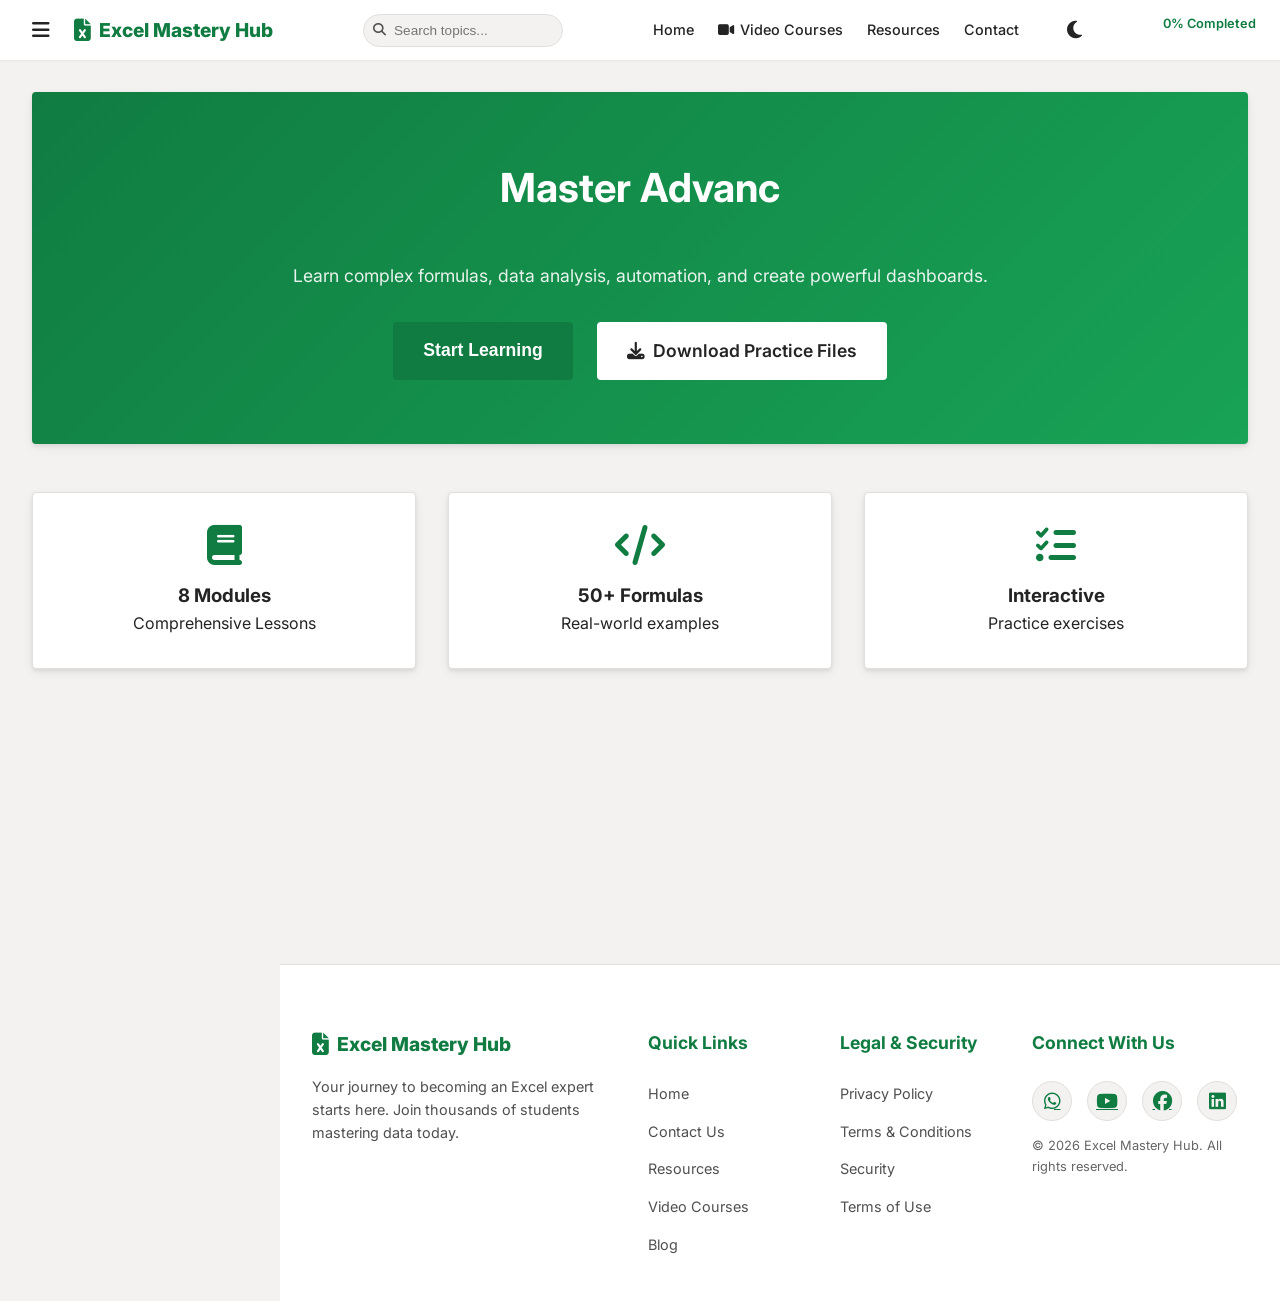
<file: index.html>
<!DOCTYPE html>
<html lang="en">
<head>
    <meta charset="UTF-8">
    <meta name="viewport" content="width=device-width, initial-scale=1.0">
    <title>Excel Mastery Hub - Advanced Excel Course</title>
    <!-- Font Awesome for Icons -->
    <link rel="stylesheet" href="https://cdnjs.cloudflare.com/ajax/libs/font-awesome/6.4.0/css/all.min.css">
    <!-- Google Fonts -->
    <link href="https://fonts.googleapis.com/css2?family=Inter:wght@300;400;500;600;700&family=Dancing+Script:wght@700&display=swap" rel="stylesheet">
    <link rel="stylesheet" href="style.css">
</head>
<body>
    <!-- Scroll Progress Bar -->
    <div id="scroll-progress"></div>
    
    <!-- Toast Container for Notifications -->
    <div id="toast-container" class="toast-container"></div>

    <!-- Auth Modals Removed Temporarily -->

    <!-- Header -->
    <header class="header">
        <div class="header-left">
            <button id="sidebar-toggle" class="sidebar-toggle">
                <i class="fas fa-bars"></i>
            </button>
            <a href="index.html" class="logo" style="text-decoration: none;">
                <i class="fas fa-file-excel"></i>
                <span>Excel Mastery Hub</span>
            </a>
        </div>
        <div class="header-center">
            <div class="search-container">
                <i class="fas fa-search"></i>
                <label for="search-bar" style="display:none;">Search Topics</label>
                <input type="text" id="search-bar" placeholder="Search topics...">
            </div>
        </div>
        <div class="header-right">
            <nav class="top-nav">
                <a href="index.html" class="top-nav-link">Home</a>
                <a href="videos.html" target="_blank" class="top-nav-link"><i class="fas fa-video"></i> Video Courses</a>
                <a href="#module-resources" class="top-nav-link" onclick="scrollToModule('module-resources')">Resources</a>
                <a href="#contact-section" class="top-nav-link" onclick="scrollToSection('contact-section')">Contact</a>
            </nav>
            <button id="theme-toggle" class="theme-toggle" title="Toggle Dark/Light Mode">
                <i class="fas fa-moon"></i>
            </button>
            <!-- Auth Buttons Removed Temporarily -->
            <div class="progress-info">
                <span id="overall-progress-text">0% Completed</span>
                <div class="progress-bar-container">
                    <div id="overall-progress-bar" class="progress-bar"></div>
                </div>
            </div>
        </div>
    </header>

    <div class="main-container">
        <!-- Sidebar Navigation -->
        <aside class="sidebar collapsed" id="sidebar">
            <nav class="nav-menu">
                <div class="nav-section">
                    <h3 class="nav-title">Course Modules</h3>
                    <ul id="module-list">
                        <li class="nav-item">
                            <a href="#module-0" class="nav-link active">
                                <i class="fas fa-info-circle"></i>
                                <span>Intro to Excel</span>
                            </a>
                        </li>
                        <li class="nav-item">
                            <a href="#module-1" class="nav-link">
                                <i class="fas fa-calculator"></i>
                                <span>Advanced Formulas</span>
                            </a>
                        </li>
                        <li class="nav-item">
                            <a href="#module-2" class="nav-link">
                                <i class="fas fa-database"></i>
                                <span>Data Management</span>
                            </a>
                        </li>
                        <li class="nav-item">
                            <a href="#module-3" class="nav-link">
                                <i class="fas fa-paint-roller"></i>
                                <span>Conditional Formatting</span>
                            </a>
                        </li>
                        <li class="nav-item">
                            <a href="#module-4" class="nav-link">
                                <i class="fas fa-table"></i>
                                <span>Pivot Tables</span>
                            </a>
                        </li>
                        <li class="nav-item">
                            <a href="#module-5" class="nav-link">
                                <i class="fas fa-chart-line"></i>
                                <span>Charts & Dashboards</span>
                            </a>
                        </li>
                        <li class="nav-item">
                            <a href="#module-6" class="nav-link">
                                <i class="fas fa-bolt"></i>
                                <span>Excel Automation</span>
                            </a>
                        </li>
                        <li class="nav-item">
                            <a href="#module-7" class="nav-link">
                                <i class="fas fa-layer-group"></i>
                                <span>Power Tools</span>
                            </a>
                        </li>
                        <li class="nav-item">
                            <a href="#module-8" class="nav-link">
                                <i class="fas fa-briefcase"></i>
                                <span>Job Use Cases</span>
                            </a>
                        </li>
                        <li class="nav-item">
                            <a href="#module-quiz" class="nav-link">
                                <i class="fas fa-question-circle"></i>
                                <span>Final Assessment</span>
                            </a>
                        </li>
                        <li class="nav-item" id="admin-nav-item" style="display: none;">
                            <a href="#module-admin" class="nav-link">
                                <i class="fas fa-user-shield"></i>
                                <span>Admin Records</span>
                            </a>
                        </li>
                    </ul>
                </div>
            </nav>
        </aside>

        <!-- Content Area -->
        <main class="content expanded">
            <div id="content-container">
                <!-- Landing Page Removed Temporarily -->

                <!-- Welcome Section (Visible by default now) -->
                <section id="welcome-section" class="module-content active">
                    <div class="hero-section">
                        <h1 id="typewriter-text">Master Advanced Excel</h1><span class="cursor"></span>
                        <p>Learn complex formulas, data analysis, automation, and create powerful dashboards.</p>
                        <div class="hero-buttons">
                            <button class="btn btn-primary btn-lg" onclick="scrollToModule('module-1')">Start Learning</button>
                            <a href="#" class="btn btn-secondary btn-lg"><i class="fas fa-download"></i> Download Practice Files</a>
                        </div>
                    </div>
                    
                    <div class="stats-grid">
                        <div class="stat-card">
                            <i class="fas fa-book"></i>
                            <h3>8 Modules</h3>
                            <p>Comprehensive Lessons</p>
                        </div>
                        <div class="stat-card">
                            <i class="fas fa-code"></i>
                            <h3>50+ Formulas</h3>
                            <p>Real-world examples</p>
                        </div>
                        <div class="stat-card">
                            <i class="fas fa-tasks"></i>
                            <h3>Interactive</h3>
                            <p>Practice exercises</p>
                        </div>
                    </div>
                </section>

                <!-- Module 0: Introduction to MS Excel -->
                <section id="module-0" class="module-content">
                    <div class="topic-card">
                        <div class="topic-header">
                            <h2>0.1 Introduction to MS Excel</h2>
                            <span class="badge">Must Read</span>
                        </div>
                        <p class="intro">MS Excel is a spreadsheet program used for data storage, calculations, and analysis. (Excel ek spreadsheet program hai jo data save karne aur calculations ke liye use hota hai).</p>
                        
                        <div class="details">
                            <h3>How to Open Excel?</h3>
                            <ul>
                                <li>Press <strong>Win + R</strong>, type <code>excel</code> and hit Enter.</li>
                                <li>Search 'Excel' in Start Menu.</li>
                            </ul>
                            
                            <h3>The Excel Interface (User Interface)</h3>
                            <p>Understanding the interface is the first step: (Excel interface ko samajhna pehla qadam hai):</p>
                            <ul>
                                <li><strong>Title Bar:</strong> Shows the workbook name.</li>
                                <li><strong>Quick Access Toolbar:</strong> Common buttons like Save, Undo, Redo.</li>
                                <li><strong>Ribbon:</strong> The top menu containing Tabs and Groups.</li>
                                <li><strong>Tabs:</strong> Home, Insert, Page Layout, etc.</li>
                                <li><strong>Groups:</strong> Commands related to each tab (e.g. Font, Alignment).</li>
                                <li><strong>Formula Bar:</strong> Shows what is inside a cell.</li>
                                <li><strong>Name Box:</strong> Shows the address of the selected cell (e.g. A1).</li>
                            </ul>
                            
                            <h3>Basic Terminology</h3>
                            <ul>
                                <li><strong>Workbook:</strong> An Excel file (collection of sheets).</li>
                                <li><strong>Worksheet:</strong> A single page in a workbook.</li>
                                <li><strong>Column:</strong> Vertical lines labeled A, B, C...</li>
                                <li><strong>Row:</strong> Horizontal lines labeled 1, 2, 3...</li>
                                <li><strong>Cell:</strong> Intersection of a Row and Column (e.g. B5).</li>
                            </ul>
                        </div>
                        
                        <div class="practice-section">
                            <h4>Important Shortcuts (Start to End)</h4>
                            <div class="excel-table-container">
                                <table class="excel-table">
                                    <thead>
                                        <tr><th>Shortcut</th><th>Action</th></tr>
                                    </thead>
                                    <tbody>
                                        <tr><td>Ctrl + N</td><td>New Workbook</td></tr>
                                        <tr><td>Ctrl + O</td><td>Open File</td></tr>
                                        <tr><td>Ctrl + S</td><td>Save File</td></tr>
                                        <tr><td>Ctrl + P</td><td>Print</td></tr>
                                        <tr><td>Ctrl + Z</td><td>Undo</td></tr>
                                        <tr><td>Ctrl + Y</td><td>Redo</td></tr>
                                        <tr><td>Ctrl + F</td><td>Find</td></tr>
                                        <tr><td>Ctrl + H</td><td>Replace</td></tr>
                                        <tr><td>Ctrl + Arrow</td><td>Go to end of data</td></tr>
                                        <tr><td>Ctrl + Shift + L</td><td>Apply/Remove Filter</td></tr>
                                    </tbody>
                                </table>
                            </div>
                        </div>
                        
                        <div class="submit-section" style="margin-top: 20px;">
                            <a href="#" class="btn btn-practice" onclick="downloadAndPromptSubmit('Basic_Intro_Practice.xlsx')"><i class="fas fa-file-excel"></i> Download Practice File</a>
                            <button class="btn btn-secondary mt-2" onclick="submitViaWhatsApp('Introduction to Excel')"><i class="fab fa-whatsapp"></i> Submit Practice File</button>
                        </div>
                    </div>
                </section>
                
                <!-- Module 1: Advanced Formulas & Functions -->
                <section id="module-1" class="module-content">
                    <div class="topic-card">
                        <div class="topic-header">
                            <h2>1.1 IF & Nested IF (Logical Tests)</h2>
                            <span class="badge">Essential</span>
                        </div>
                        <p class="intro">The IF function is the foundation of logical decision-making in Excel. It checks a condition and returns one value if TRUE, and another if FALSE. (IF function Excel mein faisla lene ke liye istemal hota hai. Agar condition sahi ho toh ek result, warna doosra). </p>
                        
                        <div class="details">
                            <p><strong>Detailed Explanation:</strong> In advanced reporting, we often need multiple IFs nested together. This is called a "Nested IF". However, in modern Excel, you can also use the <code>IFS</code> function for cleaner code.</p>
                            <ul>
                                <li><strong>Syntax:</strong> <code>=IF(logical_test, value_if_true, [value_if_false])</code></li>
                                <li><strong>Scenario:</strong> You are calculating a sales commission. If sales > $5000, 10% commission; otherwise, 5%.</li>
                            </ul>
                        </div>

                        <div class="formula-box">
                            <span>=IF(B2>5000, B2*10%, B2*5%)</span>
                            <button class="copy-btn" onclick="copyFormula(this, '=IF(B2>5000, B2*10%, B2*5%)')"><i class="fas fa-copy"></i></button>
                        </div>

                        <div class="nested-if">
                            <h3>Nested IF Example (Multiple Grades)</h3>
                            <p>Multiple conditions: (Jab ek se zyada conditions hon)</p>
                            <div class="formula-box">
                                <span>=IF(B2>=90, "A+", IF(B2>=80, "A", IF(B2>=70, "B", "C")))</span>
                                <button class="copy-btn" onclick="copyFormula(this, '=IF(B2>=90, &quot;A+&quot;, IF(B2>=80, &quot;A&quot;, IF(B2>=70, &quot;B&quot;, &quot;C&quot;)))')"><i class="fas fa-copy"></i></button>
                            </div>
                        </div>

                        <div class="practice-section">
                            <h4>Practice Exercise</h4>
                            <p>Write a formula to check student marks. If marks >= 33 return "Pass", else "Fail".</p>
                            <button class="btn btn-primary solution-toggle" onclick="toggleSolution('sol-1')">View Solution</button>

                            <div id="sol-1" class="solution-content">
                                <strong>Solution:</strong> <code>=IF(A2>=33, "Pass", "Fail")</code>
                            </div>
                        </div>
                        <a href="#" class="btn btn-practice" onclick="downloadAndPromptSubmit('IF_Practice.xlsx')"><i class="fas fa-file-excel"></i> Download Practice File for 1.1</a>
                        <button class="btn btn-secondary mt-2" onclick="submitViaWhatsApp('IF & Nested IF')"><i class="fab fa-whatsapp"></i> Submit Practice File</button>
                    </div>

                    <div class="topic-card">
                        <div class="topic-header">
                            <h2>1.2 VLOOKUP & XLOOKUP (Lookup Powerhouse)</h2>
                        </div>
                        <p class="intro">VLOOKUP (Vertical Lookup) is used to find data in a large table based on a unique ID. XLOOKUP is the modern, faster, and more flexible version. (VLOOKUP kisi bade table se data dhoondne ke liye use hota hai. XLOOKUP iska naya aur behtar version hai).</p>
                        
                        <div class="details">
                            <p><strong>Why XLOOKUP is better?</strong> Unlike VLOOKUP, XLOOKUP doesn't care if the column you're looking for is on the left or right. It also handles "Not Found" errors automatically.</p>
                        </div>

                        <div class="formula-box">
                            <span>=XLOOKUP(lookup_value, lookup_array, return_array, [if_not_found])</span>
                            <button class="copy-btn" onclick="copyFormula(this, '=XLOOKUP(A2, Employees!A:A, Employees!B:B, &quot;Not Found&quot;)')"><i class="fas fa-copy"></i></button>
                        </div>

                        <div class="tips">
                            <strong>Common Mistake:</strong> In VLOOKUP, if you forget <code>FALSE</code> at the end, Excel might return the wrong data. Always use <code>0</code> or <code>FALSE</code> for exact matches.
                        </div>
                        <a href="#" class="btn btn-practice" onclick="downloadAndPromptSubmit('VLOOKUP_Practice.xlsx')"><i class="fas fa-file-excel"></i> Download Practice File for 1.2</a>
                        <button class="btn btn-secondary mt-2" onclick="submitViaWhatsApp('VLOOKUP & XLOOKUP')"><i class="fab fa-whatsapp"></i> Submit Practice File</button>
                    </div>
                    
                    <div class="topic-card">
                        <div class="topic-header">
                            <h2>1.3 INDEX + MATCH (The Professional Choice)</h2>
                        </div>
                        <p class="intro">INDEX + MATCH is often preferred by advanced users because it's more stable and efficient than VLOOKUP. (Advanced users VLOOKUP ki jagah INDEX+MATCH use karte hain kyunke yeh zyada fast aur flexible hai).</p>
                        
                        <div class="details">
                            <p><strong>How it works:</strong> MATCH finds the position (row number), and INDEX pulls the data from that position.</p>
                        </div>

                        <div class="formula-box">
                            <span>=INDEX(SalaryRange, MATCH(EmpID, IDRange, 0))</span>
                            <button class="copy-btn" onclick="copyFormula(this, '=INDEX(C2:C100, MATCH(E2, A2:A100, 0))')"><i class="fas fa-copy"></i></button>
                        </div>
                        <a href="#" class="btn btn-practice" onclick="downloadAndPromptSubmit('INDEX_MATCH_Practice.xlsx')"><i class="fas fa-file-excel"></i> Download Practice File for 1.3</a>
                        <button class="btn btn-secondary mt-2" onclick="submitViaWhatsApp('INDEX + MATCH')"><i class="fab fa-whatsapp"></i> Submit Practice File</button>
                    </div>

                    <div class="topic-card">
                        <div class="topic-header">
                            <h2>1.4 IFERROR (Clean Reporting)</h2>
                        </div>
                        <p class="intro">Tired of seeing #N/A or #DIV/0! errors? Use IFERROR to show a clean message or a zero instead. (Galti chupane ya behtar message dikhane ke liye IFERROR use karein).</p>
                        <div class="formula-box">
                            <span>=IFERROR(A2/B2, 0)</span>
                            <button class="copy-btn" onclick="copyFormula(this, '=IFERROR(A2/B2, 0)')"><i class="fas fa-copy"></i></button>
                        </div>
                        <a href="#" class="btn btn-practice" onclick="downloadAndPromptSubmit('IFERROR_Practice.xlsx')"><i class="fas fa-file-excel"></i> Download Practice File for 1.4</a>
                        <button class="btn btn-secondary mt-2" onclick="submitViaWhatsApp('IFERROR')"><i class="fab fa-whatsapp"></i> Submit Practice File</button>
                    </div>

                    <div class="topic-card">
                        <div class="topic-header">
                            <h2>1.5 Text Functions (TEXT, LEFT, RIGHT, MID, CONCAT)</h2>
                        </div>
                        <p class="intro">Clean and join text strings. (Text ko saaf karne aur jodne ke liye).</p>
                        <div class="formula-box">
                            <span>=CONCAT(FirstName, " ", LastName)</span>
                            <button class="copy-btn" onclick="copyFormula(this, '=CONCAT(A2, &quot; &quot;, B2)')"><i class="fas fa-copy"></i></button>
                        </div>
                    </div>
                    <div class="topic-card">
                        <div class="topic-header">
                            <h2>1.6 SUMIF & SUMIFS (Conditional Sums)</h2>
                        </div>
                        <p class="intro">SUMIF adds up cells that meet one condition. SUMIFS is more powerful and can handle multiple conditions. (SUMIF ek condition par sum karta hai, jabke SUMIFS multiple conditions par).</p>
                        <div class="details">
                            <p><strong>Scenario:</strong> You want to find the total sales for the "East" region. Use SUMIF. If you want total sales for "East" region for "John" only, use SUMIFS.</p>
                        </div>
                        <div class="formula-box">
                            <span>=SUMIFS(sum_range, criteria_range1, criteria1, [criteria_range2, criteria2], ...)</span>
                            <button class="copy-btn" onclick="copyFormula(this, '=SUMIFS(C:C, A:A, &quot;East&quot;, B:B, &quot;John&quot;)')"><i class="fas fa-copy"></i></button>
                        </div>
                        <div class="submit-section" style="margin-top: 20px;">
                            <a href="#" class="btn btn-practice" onclick="downloadAndPromptSubmit('SUMIFS_Practice.xlsx')"><i class="fas fa-file-excel"></i> Download Practice File</a>
                            <button class="btn btn-secondary mt-2" onclick="submitViaWhatsApp('SUMIFS')"><i class="fab fa-whatsapp"></i> Submit Practice File</button>
                        </div>
                    </div>

                    <div class="topic-card">
                        <div class="topic-header">
                            <h2>1.7 COUNTIF & COUNTIFS (Conditional Counting)</h2>
                        </div>
                        <p class="intro">Similar to SUMIF/SUMIFS, but they count the number of cells that meet conditions instead of summing them. (Yeh formulas cells ko ginte hain, sum nahi karte).</p>
                        <div class="formula-box">
                            <span>=COUNTIFS(criteria_range1, criteria1, [criteria_range2, criteria2], ...)</span>
                            <button class="copy-btn" onclick="copyFormula(this, '=COUNTIFS(A:A, &quot;>500&quot;, B:B, &quot;Active&quot;)')"><i class="fas fa-copy"></i></button>
                        </div>
                        <div class="submit-section" style="margin-top: 20px;">
                            <a href="#" class="btn btn-practice" onclick="downloadAndPromptSubmit('COUNTIFS_Practice.xlsx')"><i class="fas fa-file-excel"></i> Download Practice File</a>
                            <button class="btn btn-secondary mt-2" onclick="submitViaWhatsApp('COUNTIFS')"><i class="fab fa-whatsapp"></i> Submit Practice File</button>
                        </div>
                    </div>

                    <div class="topic-card">
                        <div class="topic-header">
                            <h2>1.8 OFFSET & INDIRECT (Dynamic Ranges)</h2>
                        </div>
                        <p class="intro">OFFSET returns a reference to a range. INDIRECT lets you build a cell reference from text. (Yeh dynamic reports banane ke liye bohot powerful hain).</p>
                        <div class="details">
                            <p><strong>OFFSET Use Case:</strong> Creating a chart that automatically updates when you add new monthly data.</p>
                        </div>
                        <div class="formula-box">
                            <span>=OFFSET(start_cell, rows_to_move, cols_to_move, [height], [width])</span>
                            <button class="copy-btn" onclick="copyFormula(this, '=OFFSET(A1, 5, 2, 10, 1)')"><i class="fas fa-copy"></i></button>
                        </div>
                        <div class="submit-section" style="margin-top: 20px;">
                            <a href="#" class="btn btn-practice" onclick="downloadAndPromptSubmit('OFFSET_Practice.xlsx')"><i class="fas fa-file-excel"></i> Download Practice File</a>
                            <button class="btn btn-secondary mt-2" onclick="submitViaWhatsApp('OFFSET & INDIRECT')"><i class="fab fa-whatsapp"></i> Submit Practice File</button>
                        </div>
                    </div>
                </section>

                <!-- Module 2: Data Analysis & Management -->
                <section id="module-2" class="module-content">
                    <div class="topic-card">
                        <div class="topic-header">
                            <h2>2.1 Advanced Sorting & Filter</h2>
                        </div>
                        <p class="intro">Sorting helps you organize your data, but Advanced Filter allows you to perform complex extracts. (Sorting data ko tarteeb dene ke liye hai, lekin Advanced Filter se aap mushkil conditions par data extract kar sakte hain).</p>
                        <div class="details">
                            <p><strong>Advanced Filter Tip:</strong> You can use Advanced Filter to extract "Unique Records Only" to a new location. This is great for creating unique lists of customers or products.</p>
                            <strong>Steps to use Advanced Filter:</strong>
                            <ol>
                                <li>Select your data range.</li>
                                <li>Go to <strong>Data</strong> tab.</li>
                                <li>Click <strong>Advanced</strong> in Sort & Filter group.</li>
                                <li>Specify the <strong>Criteria Range</strong> to filter specific rows.</li>
                            </ol>
                        </div>
                        <a href="#" class="btn btn-practice"><i class="fas fa-file-excel"></i> Download Practice File for 2.1</a>
                    </div>

                    <div class="topic-card">
                        <div class="topic-header">
                            <h2>2.2 Data Validation & Dynamic Dropdowns</h2>
                        </div>
                        <p class="intro">Data Validation ensures that users only enter correct data. Dynamic dropdowns update themselves when you add new items to your list. (Data Validation se user ghalat entry nahi kar sakta. Dynamic dropdowns khud-ba-khud update hote hain).</p>
                        <div class="details">
                            <p><strong>How to make it Dynamic?</strong> Use Excel Tables (Ctrl+T) for your source list. When you add a row to the table, the dropdown will show it automatically.</p>
                            <h4>How to create:</h4>
                            <p>Data Tab > Data Validation > Allow: <strong>List</strong> > Source: (Select your items range)</p>
                        </div>
                        <a href="#" class="btn btn-practice"><i class="fas fa-file-excel"></i> Download Practice File for 2.2</a>
                    </div>

                    <div class="topic-card">
                        <div class="topic-header">
                            <h2>2.3 Remove Duplicates & Text to Columns</h2>
                        </div>
                        <p class="intro">Essential tools for data cleaning. Split names or fix messy data in seconds. (Data saaf karne ke liye Remove Duplicates aur Text to Columns bohot zaroori hain).</p>
                        <div class="details">
                            <p><strong>Text to Columns:</strong> Use this when you have "First Last" in one cell and want to split them into two. Select "Delimited" and choose "Space".</p>
                        </div>
                        <a href="#" class="btn btn-practice"><i class="fas fa-file-excel"></i> Download Practice File for 2.3</a>
                    </div>
                </section>

                <!-- Module 3: Conditional Formatting -->
                <section id="module-3" class="module-content">
                    <div class="topic-card">
                        <div class="topic-header">
                            <h2>3.1 Formula-based Conditional Formatting</h2>
                        </div>
                        <p class="intro">Highlight cells or entire rows based on custom formulas. (Formula use kar ke cell ya poori row ko color karein).</p>
                        <div class="details">
                            <p><strong>Advanced Row Highlighting:</strong> To highlight an entire row when status in column C is "Done", select the whole table, go to Conditional Formatting > New Rule > Use a formula, and enter <code>=$C2="Done"</code>. The <code>$</code> before the C is the key!</p>
                        </div>
                        <div class="formula-box">
                            <span>=$C2="Delayed"</span>
                            <button class="copy-btn" onclick="copyFormula(this, '=$C2=&quot;Delayed&quot;')"><i class="fas fa-copy"></i></button>
                        </div>
                        <a href="#" class="btn btn-practice"><i class="fas fa-file-excel"></i> Download Practice File for 3.1</a>
                    </div>

                    <div class="topic-card">
                        <div class="topic-header">
                            <h2>3.2 Color Scales, Data Bars & Icon Sets</h2>
                        </div>
                        <p class="intro">Visualize data intensity instantly without formulas. (Data ki values ko colors aur bars se dikhayein).</p>
                        <div class="details">
                            <p><strong>Data Bars:</strong> Great for showing progress or percentage completion in a cell. The bar fills up more as the number increases.</p>
                            <strong>Steps:</strong> Home Tab > Conditional Formatting > <strong>Icon Sets</strong>.
                        </div>
                        <a href="#" class="btn btn-practice"><i class="fas fa-file-excel"></i> Download Practice File for 3.2</a>
                    </div>
                </section>

                <!-- Module 4: Pivot Tables -->
                <section id="module-4" class="module-content">
                    <div class="topic-card">
                        <div class="topic-header">
                            <h2>4.1 Pivot Table & Slicers (Data Analysis)</h2>
                        </div>
                        <p class="intro">Pivot tables are the most powerful data analysis tool in Excel. They let you summarize thousands of rows into a simple report. (Hazaron rows ka data chand seconds mein summarize karein).</p>
                        <div class="details">
                            <p><strong>Grouping Data:</strong> You can group dates into Months, Quarters, or Years. This is essential for time-based reports.</p>
                            <p><strong>Calculated Fields:</strong> Add custom formulas inside your Pivot Table, like Profit = Sales - Cost.</p>
                            <h4>Grouping Data:</h4>
                            <p>Right-click any date field in Pivot Table > <strong>Group</strong> > Select Months/Years.</p>
                        </div>
                        <div class="formula-box">
                             <span>Calculated Field: =Sales * 0.10</span>
                        </div>
                        <a href="#" class="btn btn-practice"><i class="fas fa-file-excel"></i> Download Practice File for 4.1</a>
                    </div>
                </section>

                <!-- Module 5: Charts & Dashboards -->
                <section id="module-5" class="module-content">
                    <div class="topic-card">
                        <div class="topic-header">
                            <h2>5.1 Dynamic & Combo Charts</h2>
                        </div>
                        <p class="intro">Charts that update automatically as data changes. Combo charts let you show different types of data (e.g., Bar and Line) in one chart. (Aisay charts jo data update hone par khud update hon).</p>
                        <div class="details">
                            <p><strong>Secondary Axis:</strong> When showing Sales ($) and Growth (%) together, use a Secondary Axis for the percentage. This makes the chart much easier to read.</p>
                        </div>
                        <a href="#" class="btn btn-practice" onclick="downloadAndPromptSubmit('TEXT_Practice.xlsx')"><i class="fas fa-file-excel"></i> Download Practice File for 1.5</a>
                        <button class="btn btn-secondary mt-2" onclick="submitViaWhatsApp('Text Functions')"><i class="fab fa-whatsapp"></i> Submit Practice File</button>
                    </div>
                    <div class="topic-card">
                        <div class="topic-header">
                            <h2>5.2 KPI Dashboards (Professional Reporting)</h2>
                        </div>
                        <p class="intro">Key Performance Indicators (KPIs) help track business goals. Combine them into one dashboard with slicers. (Business goals ko track karne ke liye KPI Dashboard banayein).</p>
                        <div class="details">
                            <p><strong>Dashboard Best Practices:</strong> Keep it simple. Use consistent colors. Make sure the most important numbers are at the top left. Use Slicers to allow users to filter by Region or Month.</p>
                        </div>
                        <a href="#" class="btn btn-practice"><i class="fas fa-file-excel"></i> Download Practice File for 5.2</a>
                    </div>
                </section>

                <!-- Module 6: Excel Automation -->
                <section id="module-6" class="module-content">
                    <div class="topic-card">
                        <div class="topic-header">
                            <h2>6.1 Power Query (The Data Cleaning King)</h2>
                        </div>
                        <p class="intro">Power Query is the most important automation tool in modern Excel. It records your data cleaning steps so you can refresh them with one click. (Data cleaning aur import karne ka sab se behtareen tariqa).</p>
                        <div class="details">
                            <p><strong>Unpivot Columns:</strong> If you have data spread across columns (Jan, Feb, Mar...) and want it in one column, use "Unpivot". This is a life-saver for data analysts.</p>
                            <strong>How to use Power Query:</strong>
                            <ol>
                                <li>Data Tab > Get Data > From File > From Workbook.</li>
                                <li>Click <strong>Transform Data</strong> to open Power Query Editor.</li>
                                <li>Apply steps like Remove Columns, Filter, Split.</li>
                                <li>Click <strong>Close & Load</strong>.</li>
                            </ol>
                        </div>
                        <a href="#" class="btn btn-practice"><i class="fas fa-file-excel"></i> Download Practice File for 6.1</a>
                    </div>

                    <div class="topic-card">
                        <div class="topic-header">
                            <h2>6.2 Import from Web & CSV</h2>
                        </div>
                        <p class="intro">Import live data directly into Excel. For example, live stock prices or website tables. (Website ya CSV file se data Excel mein import karein).</p>
                        <div class="details">
                            <p><strong>Refresh:</strong> Once connected, you don't need to re-import. Just right-click and "Refresh" to get the latest data.</p>
                        </div>
                        <a href="#" class="btn btn-practice"><i class="fas fa-file-excel"></i> Download Practice File for 6.2</a>
                    </div>
                </section>

                <!-- Module 7: Power Tools -->
                <section id="module-7" class="module-content">
                    <div class="topic-card">
                        <div class="topic-header">
                            <h2>7.1 Power Pivot & Data Modeling</h2>
                        </div>
                        <p class="intro">Power Pivot allows you to create relationships between multiple tables. No more VLOOKUP between tables! (Multiple tables ko aapas mein jodne ke liye Power Pivot use karein).</p>
                        <div class="details">
                            <p><strong>Data Model:</strong> Think of it like a database inside Excel. You can handle millions of rows without slowing down your file.</p>
                            <p><strong>DAX (Data Analysis Expressions):</strong> DAX is the formula language for Power Pivot. It's much more powerful than standard Excel formulas.</p>
                        </div>
                        <div class="formula-box">
                             <span>DAX Measure: Total Sales := SUM([Amount])</span>
                        </div>
                        <a href="#" class="btn btn-practice"><i class="fas fa-file-excel"></i> Download Practice File for 7.1</a>
                    </div>
                </section>

                <!-- Module 8: Job Use Cases -->
                <section id="module-8" class="module-content">
                    <div class="topic-card">
                        <div class="topic-header">
                            <h2>8.1 Advanced Salary Sheet with Tax Calculation</h2>
                        </div>
                        <p class="intro">Learn how to create a professional salary sheet with dynamic tax brackets and bonuses. (Professional Salary Sheet banane ka mukammal tariqa).</p>
                        <div class="details">
                            <p><strong>Dynamic Formulas:</strong> Use <code>IF</code> or <code>XLOOKUP</code> to automatically calculate Tax based on the salary amount. Add HRA, Medical, and Other Allowances.</p>
                        </div>
                        <div class="excel-table-container">
                            <table class="excel-table">
                                <thead>
                                    <tr><th>Employee</th><th>Basic</th><th>HRA (10%)</th><th>Tax (5%)</th><th>Net Pay</th></tr>
                                </thead>
                                <tbody>
                                    <tr><td>Kamran</td><td>50000</td><td>5000</td><td>2500</td><td>52500</td></tr>
                                    <tr><td>Zeeshan</td><td>60000</td><td>6000</td><td>3000</td><td>63000</td></tr>
                                </tbody>
                            </table>
                        </div>
                        
                        <div class="formula-box">
                            <span>=B2 + (B2*0.1) - (B2*0.05)</span>
                            <button class="copy-btn" onclick="copyFormula(this, '=B2 + (B2*0.1) - (B2*0.05)')"><i class="fas fa-copy"></i></button>
                        </div>
                        <a href="#" class="btn btn-practice"><i class="fas fa-file-excel"></i> Download Practice File for 8.1</a>
                    </div>

                    <div class="topic-card">
                        <div class="topic-header">
                            <h2>8.2 Attendance & Leave Tracker</h2>
                        </div>
                        <p class="intro">Track student/employee attendance with automated summaries. (Attendance track karne ka smart tariqa).</p>
                        <div class="details">
                            <p><strong>Using Checkboxes:</strong> You can use checkboxes (Insert > Checkbox) and count them with <code>COUNTIF</code>. It looks much cleaner than typing "P" or "A".</p>
                        </div>
                        <div class="formula-box">
                            <span>=COUNTIF(B2:AF2, TRUE)</span>
                            <button class="copy-btn" onclick="copyFormula(this, '=COUNTIF(B2:AF2, TRUE)')"><i class="fas fa-copy"></i></button>
                        </div>
                        <a href="#" class="btn btn-practice"><i class="fas fa-file-excel"></i> Download Practice File for 8.2</a>
                    </div>

                    <div class="topic-card">
                        <div class="topic-header">
                            <h2>8.3 Stock & Inventory Management</h2>
                        </div>
                        <p class="intro">Keep track of stock levels and get alerts for low items. (Stock aur inventory ko manage karein aur alert payein).</p>
                        <div class="details">
                            <p><strong>Low Stock Alert:</strong> Use Conditional Formatting with a formula like <code>=$B2<$C2</code> (Current Stock < Minimum Level) to turn the row red.</p>
                        </div>
                        <a href="#" class="btn btn-practice"><i class="fas fa-file-excel"></i> Download Practice File for 8.3</a>
                    </div>
                </section>

                <!-- Final Assessment Module -->
                <section id="module-quiz" class="module-content">
                    <div id="quiz-intro" class="topic-card text-center">
                        <h2>Final Assessments</h2>
                        <p>Complete all levels to earn your professional certificate. You must score 100% in each level to proceed.</p>
                        
                        <div class="assessment-grid">
                            <div class="assessment-card" id="level-beginner-card">
                                <i class="fas fa-seedling"></i>
                                <h3>Beginner Level</h3>
                                <p>50 Marks</p>
                                <button class="btn btn-primary" onclick="startAssessment('beginner')">Start Test</button>
                                <div class="level-status" id="beginner-status">Locked</div>
                            </div>
                            <div class="assessment-card locked" id="level-intermediate-card">
                                <i class="fas fa-layer-group"></i>
                                <h3>Intermediate Level</h3>
                                <p>70 Marks</p>
                                <button class="btn btn-primary" id="btn-intermediate" onclick="startAssessment('intermediate')" disabled>Start Test</button>
                                <div class="level-status" id="intermediate-status">Locked</div>
                            </div>
                            <div class="assessment-card locked" id="level-expert-card">
                                <i class="fas fa-star"></i>
                                <h3>Expert Level</h3>
                                <p>100 Marks</p>
                                <button class="btn btn-primary" id="btn-expert" onclick="startAssessment('expert')" disabled>Start Test</button>
                                <div class="level-status" id="expert-status">Locked</div>
                            </div>
                        </div>
                    </div>

                    <!-- Quiz Area (Initially Hidden) -->
                    <div id="quiz-area" class="topic-card" style="display: none;">
                        <div class="quiz-header">
                            <h2 id="current-quiz-level">Assessment</h2>
                            <div id="quiz-progress">Question 1 of 5</div>
                        </div>
                        <div id="question-container">
                            <!-- Questions will be injected here -->
                        </div>
                        <div class="quiz-footer">
                            <button class="btn btn-secondary" id="prev-btn" style="display: none;">Previous</button>
                            <button class="btn btn-primary" id="next-btn">Next</button>
                        </div>
                    </div>
                </section>

                <!-- Resources Module -->
                <section id="module-resources" class="module-content">
                    <div class="topic-card">
                        <h2>Excel Learning Resources</h2>
                        <p>Access free templates, shortcuts, and cheat sheets.</p>
                        <div class="stats-grid">
                            <div class="stat-card">
                                <i class="fas fa-file-download"></i>
                                <h3>Templates</h3>
                                <p>100+ Ready-to-use Files</p>
                            </div>
                            <div class="stat-card">
                                <i class="fas fa-keyboard"></i>
                                <h3>Shortcuts</h3>
                                <p>Master Keyboard Control</p>
                            </div>
                        </div>
                    </div>
                </section>

                <!-- Community Module -->
                <section id="module-community" class="module-content">
                    <div class="topic-card text-center">
                        <h2>Excel Mastery Community</h2>
                        <p>Join thousands of students and experts to share knowledge.</p>
                        <button class="btn btn-primary btn-lg mt-3"><i class="fab fa-facebook"></i> Join Facebook Group</button>
                    </div>
                </section>

                <!-- Help Center Module -->
                <section id="module-help" class="module-content">
                    <div class="topic-card">
                        <h2>Help & Support</h2>
                        <p>Need help with a formula or the platform? Contact us.</p>
                        <button class="btn btn-secondary mt-3" onclick="scrollToSection('contact-section')"><i class="fas fa-envelope"></i> Contact Support</button>
                    </div>
                </section>

                <!-- Contact Section -->
                <section id="contact-section" class="module-content">
                    <div class="topic-card" style="max-width: 800px; margin: 0 auto;">
                        <div class="text-center" style="margin-bottom: 2rem;">
                            <h2 style="color: var(--primary-color);">Contact Us</h2>
                            <p>We're here to help! Send us a message and we'll get back to you shortly.</p>
                        </div>
                        <form id="contact-form">
                            <div class="form-group" style="margin-bottom: 15px;">
                                <label for="contact-name" style="display: block; margin-bottom: 5px; font-weight: 600;">Full Name:</label>
                                <input type="text" id="contact-name" placeholder="Enter your name" required style="width: 100%; padding: 12px; border: 1px solid var(--border-color); border-radius: var(--radius);">
                            </div>
                            <div class="form-group" style="margin-bottom: 15px;">
                                <label for="contact-phone" style="display: block; margin-bottom: 5px; font-weight: 600;">WhatsApp Mobile Number:</label>
                                <input type="tel" id="contact-phone" placeholder="Fetching your number..." readonly style="width: 100%; padding: 12px; border: 1px solid var(--border-color); border-radius: var(--radius); background: #f9f9f9;">
                            </div>
                            <div class="form-group" style="margin-bottom: 20px;">
                                <label for="contact-message" style="display: block; margin-bottom: 5px; font-weight: 600;">Your Message:</label>
                                <textarea id="contact-message" rows="4" placeholder="How can we help you?" required style="width: 100%; padding: 12px; border: 1px solid var(--border-color); border-radius: var(--radius); font-family: inherit;"></textarea>
                            </div>
                            <button type="submit" class="btn btn-primary" style="width: 100%; justify-content: center; padding: 15px; font-size: 1.1rem;">
                                <i class="fab fa-whatsapp"></i> Send via WhatsApp
                            </button>
                        </form>
                    </div>
                    
                    <!-- Message Sent Animation Modal -->
                    <div id="contact-success-modal" class="modal" style="display: none;">
                        <div class="modal-content" style="max-width: 400px;">
                            <div class="success-animation" style="margin-bottom: 1rem;">
                                <i class="fas fa-check-circle" style="font-size: 4rem; color: var(--primary-color); animation: bounceIn 0.5s;"></i>
                            </div>
                            <h2 style="color: var(--primary-color);">Message Sent!</h2>
                            <p>Thank you for reaching out. We have received your message.</p>
                            <p style="font-weight: 600; margin-top: 10px;">Please wait while we connect you to WhatsApp...</p>
                        </div>
                    </div>
                </section>

                <section id="module-admin" class="module-content">
                    <div class="topic-card">
                        <div class="topic-header">
                            <h2>Student Database (Admin Only)</h2>
                            <div class="search-container">
                                <i class="fas fa-search"></i>
                                <label for="admin-user-search" style="display:none;">Search Users</label>
                                <input type="text" id="admin-user-search" placeholder="Search by name, phone..." oninput="searchUsers()">
                            </div>
                        </div>
                        <p>Total Registered Students: <span id="total-users">0</span></p>
                        <div class="excel-table-container">
                            <table class="excel-table" id="users-table">
                                <thead>
                                    <tr>
                                        <th>Student Name</th>
                                        <th>Phone Number</th>
                                        <th>Registration Date</th>
                                        <th>Password</th>
                                    </tr>
                                </thead>
                                <tbody id="users-body">
                                    <!-- User records will be injected here -->
                                </tbody>
                            </table>
                        </div>
                    </div>

                    <div class="topic-card">
                        <div class="topic-header">
                            <h2>Certificate Records</h2>
                            <div class="search-container">
                                <i class="fas fa-search"></i>
                                <label for="admin-search" style="display:none;">Search Certificates</label>
                                <input type="text" id="admin-search" placeholder="Search by name or date..." oninput="searchRecords()">
                            </div>
                        </div>
                        <p>Total Certificates Issued: <span id="total-certs">0</span></p>
                        <div class="excel-table-container">
                            <table class="excel-table" id="records-table">
                                <thead>
                                    <tr>
                                        <th>Student Name</th>
                                        <th>Date</th>
                                        <th>Level Achieved</th>
                                        <th>Certificate ID</th>
                                    </tr>
                                </thead>
                                <tbody id="records-body">
                                    <!-- Records will be injected here -->
                                </tbody>
                            </table>
                        </div>
                        <button class="btn btn-secondary mt-3" onclick="clearAllRecords()">Clear All Records (Admin Only)</button>
                        <button class="btn btn-primary mt-3 ml-2" onclick="bypassProgress()">Unlock Tests (Dev Mode)</button>
                    </div>
                </section>

                <!-- Account Settings Module -->
                <section id="module-account-settings" class="module-content">
                    <div class="topic-card">
                        <div class="topic-header">
                            <h2><i class="fas fa-user-cog"></i> Account Settings</h2>
                        </div>
                        <div class="settings-grid">
                            <div class="settings-card">
                                <h4>My Profile</h4>
                                <p>Manage your personal information.</p>
                                <div class="profile-info">
                                    <div><strong>Name:</strong> <span id="setting-user-name"></span></div>
                                    <div><strong>Phone:</strong> <span id="setting-user-phone"></span></div>
                                </div>
                            </div>
                            <div class="settings-card">
                                <h4>Security</h4>
                                <p>Change your password to keep your account secure.</p>
                                <button class="btn btn-secondary mt-2" onclick="openChangePasswordModal()">Change Password</button>
                                <button class="btn btn-link mt-2" onclick="openForgotPasswordModal()">Forgot Password?</button>
                            </div>
                        </div>
                    </div>
                </section>

                <!-- My Submissions Module -->
                <section id="module-my-submissions" class="module-content">
                    <div class="topic-card">
                        <div class="topic-header">
                            <h2><i class="fas fa-history"></i> My Submissions</h2>
                        </div>
                        <p>Here are the results of your submitted assessments.</p>
                        <div id="submissions-container" class="excel-table-container">
                            <table class="excel-table">
                                <thead>
                                    <tr>
                                        <th>Assessment Level</th>
                                        <th>Score</th>
                                        <th>Status</th>
                                        <th>Date Submitted</th>
                                    </tr>
                                </thead>
                                <tbody id="submissions-body">
                                    <!-- Submission records will be injected here -->
                                    <tr><td colspan="4" style="text-align: center;">No submissions yet.</td></tr>
                                </tbody>
                            </table>
                        </div>
                    </div>
                </section>

                <!-- Certificate Module -->
                <section id="module-certificate" class="module-content">
                    <div class="topic-card text-center">
                        <h2>Congratulations!</h2>
                        <p>You have reached the end of the course. Click below to generate your certificate.</p>
                        <button class="btn btn-primary btn-lg" onclick="showCertificate()">
                            <i class="fas fa-medal"></i> Generate Certificate
                        </button>
                    </div>
                </section>
            </div>
        </main>
    </div>

    <!-- Certificate Modal (Hidden by default) -->
    <div id="certificate-modal" class="modal">
        <div class="modal-content">
            <span class="close-modal">&times;</span>
            <div class="certificate" id="certificate-print">
                        <div class="cert-content">
                            <h2>Certificate</h2>
                            <p>OF COMPLETION</p>
                            <div style="margin: 20px 0;">This is to certify that</div>
                            <h3 id="student-name">Student Name</h3>
                            <div style="margin: 10px 0;">Mobile: <span id="student-phone" style="font-weight: 600;"></span></div>
                            <p>has successfully completed all requirements of the</p>
                            <div style="font-size: 1.4rem; font-weight: 700; color: #107c41; margin: 10px 0;">Advanced Excel Mastery Course</div>
                            <p>demonstrating proficiency in Advanced Formulas, Data Analysis, and Dashboards.</p>
                            
                            <div class="cert-footer">
                                <div class="cert-date">
                                    <div style="font-weight: 600; border-bottom: 1px solid #333; width: 150px; min-height: 20px;" id="cert-date-text"></div>
                                    <div style="font-size: 0.8rem; color: #666; margin-top: 5px;">DATE</div>
                                </div>
                                <div class="cert-signature">
                                    <div style="font-family: 'Dancing Script', cursive; font-size: 1.8rem; margin-bottom: -10px;">Sadaqat Ali</div>
                                    <div class="signature-line"></div>
                                    <div style="font-size: 0.8rem; color: #666;">SADAQAT ALI - COURSE DIRECTOR</div>
                                </div>
                            </div>
                        </div>
                    </div>
                    <div class="modal-actions">
                        <button class="btn btn-primary btn-lg" onclick="window.print()">
                            <i class="fas fa-file-pdf"></i> Download PDF
                        </button>
                        <button class="btn btn-secondary btn-lg" onclick="shareCertificateWhatsApp()">
                            <i class="fab fa-whatsapp"></i> Share on WhatsApp
                        </button>
                    </div>
        </div>
    </div>

    <!-- Footer -->
    <footer class="footer">
        <div class="footer-container">
            <div class="footer-section">
                <div class="logo">
                    <i class="fas fa-file-excel"></i>
                    <span>Excel Mastery Hub</span>
                </div>
                <p style="margin-top: 15px; font-size: 0.9rem; opacity: 0.8;">Your journey to becoming an Excel expert starts here. Join thousands of students mastering data today.</p>
            </div>
            <div class="footer-section">
                <h4>Quick Links</h4>
                <ul class="footer-links">
                    <li><a href="index.html">Home</a></li>
                    <li><a href="#" onclick="scrollToSection('contact-section')">Contact Us</a></li>
                    <li><a href="#module-resources" onclick="scrollToModule('module-resources')">Resources</a></li>
                    <li><a href="https://www.youtube.com/@ExcelMasteryHub" target="_blank">Video Courses</a></li>
                    <li><a href="#" onclick="scrollToSection('landing-page')">Blog</a></li>
                </ul>
            </div>
            <div class="footer-section">
                <h4>Legal & Security</h4>
                <ul class="footer-links">
                    <li><a href="#">Privacy Policy</a></li>
                    <li><a href="#">Terms & Conditions</a></li>
                    <li><a href="#">Security</a></li>
                    <li><a href="#">Terms of Use</a></li>
                </ul>
            </div>
            <div class="footer-section">
                <h4>Connect With Us</h4>
                <div class="social-links">
                    <a href="https://wa.me/923459572281" target="_blank" title="WhatsApp"><i class="fab fa-whatsapp"></i></a>
                    <a href="https://youtube.com/@ExcelMasteryHub" target="_blank" title="YouTube"><i class="fab fa-youtube"></i></a>
                    <a href="#" title="Facebook"><i class="fab fa-facebook"></i></a>
                    <a href="#" title="LinkedIn"><i class="fab fa-linkedin"></i></a>
                </div>
                <p style="margin-top: 15px; font-size: 0.8rem; opacity: 0.7;">&copy; 2026 Excel Mastery Hub. All rights reserved.</p>
            </div>
        </div>
    </footer>

    <!-- Password Modals Removed Temporarily -->

    <script src="script.js"></script>
</body>
</html>
</file>
<file: style.css>
:root {
    /* Color Palette - Enhanced Excel Theme */
    --primary-color: #107c41; /* Official Excel Green */
    --primary-dark: #0b5a30;
    --primary-light: #18a356;
    --secondary-color: #ffffff;
    --text-color: #242424;
    --text-light: #505050;
    --bg-color: #f3f2f1; /* Office light gray background */
    --sidebar-bg: #ffffff;
    --card-bg: #ffffff;
    --border-color: #e1dfdd;
    --shadow: 0 2px 4px rgba(0, 0, 0, 0.08), 0 4px 12px rgba(0, 0, 0, 0.05);
    --transition: all 0.25s cubic-bezier(0.4, 0, 0.2, 1);
    --header-height: 60px;
    --sidebar-width: 280px;
    --radius: 4px; /* More professional, less rounded */
}

/* Dark Mode Variables */
[data-theme="dark"] {
    --bg-color: #111111;
    --text-color: #ffffff;
    --text-light: #adadad;
    --sidebar-bg: #1b1b1b;
    --card-bg: #252525;
    --border-color: #323130;
    --secondary-color: #1b1b1b;
    --shadow: 0 4px 12px rgba(0, 0, 0, 0.5);
}

* {
    margin: 0;
    padding: 0;
    box-sizing: border-box;
}

body {
    font-family: 'Inter', sans-serif;
    background-color: var(--bg-color);
    color: var(--text-color);
    line-height: 1.6;
    transition: var(--transition);
}

/* Scroll Progress Bar */
#scroll-progress {
    position: fixed;
    top: 0;
    left: 0;
    height: 4px;
    background: var(--primary-light);
    width: 0%;
    z-index: 1001;
}

/* Custom Scrollbar */
::-webkit-scrollbar {
    width: 10px;
}

::-webkit-scrollbar-track {
    background: var(--bg-color);
}

::-webkit-scrollbar-thumb {
    background: var(--primary-light);
    border-radius: 10px;
    border: 3px solid var(--bg-color);
}

::-webkit-scrollbar-thumb:hover {
    background: var(--primary-color);
}

/* Glassmorphism Header & Sidebar */
.header {
    position: fixed;
    top: 0;
    width: 100%;
    height: var(--header-height);
    background-color: rgba(255, 255, 255, 0.95);
    backdrop-filter: blur(10px);
    -webkit-backdrop-filter: blur(10px);
    display: flex;
    align-items: center;
    justify-content: space-between;
    padding: 0 1.5rem;
    box-shadow: 0 1px 3px rgba(0,0,0,0.05);
    z-index: 1000;
}

[data-theme="dark"] .header {
    background-color: rgba(27, 27, 27, 0.95);
}

.header-left, .header-right {
    display: flex;
    align-items: center;
    gap: 1rem;
}

.logo {
    display: flex;
    align-items: center;
    gap: 8px;
    font-size: 1.2rem;
    font-weight: 800;
    color: var(--primary-color);
    transition: var(--transition);
}

.logo:hover {
    transform: scale(1.02);
}

.logo i {
    font-size: 1.4rem;
}

.search-container {
    position: relative;
    width: 200px; /* Further reduced width for professional look */
    transition: var(--transition);
}

.search-container:focus-within {
    width: 250px;
}

.search-container i {
    position: absolute;
    left: 10px;
    top: 50%;
    transform: translateY(-50%);
    color: var(--text-light);
    font-size: 0.8rem;
}

.search-container input {
    width: 100%;
    padding: 8px 10px 8px 30px;
    border: 1px solid var(--border-color);
    border-radius: 20px; /* More modern rounded search */
    background: var(--bg-color);
    color: var(--text-color);
    font-size: 0.85rem;
    outline: none;
    transition: var(--transition);
    white-space: nowrap;
}

/* Ensure navbar items are in a straight line */
.top-nav {
    display: flex;
    gap: 1.5rem;
    margin-right: 1.5rem;
    white-space: nowrap;
    align-items: center;
}

.top-nav-link {
    text-decoration: none;
    color: var(--text-color);
    font-size: 0.9rem;
    font-weight: 500;
    transition: var(--transition);
    display: flex;
    align-items: center;
    gap: 6px;
}

.top-nav-link:hover {
    color: var(--primary-color);
}

/* User Profile & Panel */
.user-profile {
    position: relative;
    margin-right: 1rem;
}

.profile-btn {
    display: flex;
    align-items: center;
    gap: 8px;
    background: none;
    border: none;
    cursor: pointer;
    color: var(--text-color);
    font-weight: 600;
    padding: 8px 12px;
    border-radius: var(--radius);
    transition: var(--transition);
}

.profile-btn:hover {
    background: rgba(0, 0, 0, 0.05);
}

.user-panel-dropdown {
    display: none;
    position: absolute;
    top: 100%;
    right: 0;
    width: 240px;
    background: var(--card-bg);
    border: 1px solid var(--border-color);
    border-radius: var(--radius);
    box-shadow: var(--shadow);
    margin-top: 10px;
    z-index: 1100;
    overflow: hidden;
}

.user-panel-dropdown.show {
    display: block;
    animation: fadeIn 0.2s ease;
}

.user-panel-header {
    padding: 15px;
    background: var(--secondary-color);
    border-bottom: 1px solid var(--border-color);
    display: flex;
    flex-direction: column;
}

.user-panel-header strong {
    font-size: 1rem;
    color: var(--text-color);
}

.user-panel-header span {
    font-size: 0.8rem;
    color: var(--text-light);
}

.user-panel-body {
    padding: 10px 0;
}

.panel-link {
    display: flex;
    align-items: center;
    gap: 12px;
    padding: 10px 15px;
    text-decoration: none;
    color: var(--text-color);
    font-size: 0.9rem;
    transition: var(--transition);
}

.panel-link:hover {
    background: rgba(16, 124, 65, 0.05);
    color: var(--primary-color);
}

.panel-link i {
    width: 18px;
    text-align: center;
}

@media (max-width: 992px) {
    .top-nav {
        display: none;
    }
    .search-container {
        width: 250px;
    }
}

.theme-toggle, .sidebar-toggle {
    background: none;
    border: none;
    font-size: 1.25rem;
    color: var(--text-color);
    cursor: pointer;
    padding: 8px;
    border-radius: 50%;
    transition: var(--transition);
}

.theme-toggle:hover, .sidebar-toggle:hover {
    background: var(--secondary-color);
}

/* Progress Section in Header */
.progress-info {
    display: flex;
    flex-direction: column;
    align-items: flex-end;
    gap: 5px;
    min-width: 150px;
}

.progress-info span {
    font-size: 0.8rem;
    font-weight: 600;
    color: var(--primary-color);
}

.progress-bar-container {
    width: 100%;
    height: 6px;
    background: var(--secondary-color);
    border-radius: 3px;
    overflow: hidden;
}

.progress-bar {
    height: 100%;
    background: var(--primary-color);
    width: 0%;
    transition: width 0.5s ease;
}

/* Main Container */
.main-container {
    min-height: calc(100vh - var(--header-height));
    margin-top: var(--header-height);
}

/* Sidebar Navigation */
.sidebar {
    width: var(--sidebar-width);
    height: calc(100vh - var(--header-height));
    background-color: var(--sidebar-bg);
    position: fixed;
    top: var(--header-height);
    left: 0;
    overflow-y: auto;
    border-right: 1px solid var(--border-color);
    transition: transform 0.25s cubic-bezier(0.4, 0, 0.2, 1);
    z-index: 999;
    padding: 1rem 0;
}

.sidebar.collapsed {
    transform: translateX(-100%);
}

/* Scrollbar for sidebar */
.sidebar::-webkit-scrollbar {
    width: 4px;
}

.sidebar::-webkit-scrollbar-thumb {
    background: var(--border-color);
    border-radius: 10px;
}

.nav-menu {
    padding: 0;
}

.nav-section {
    margin-bottom: 1.5rem;
}

.nav-title {
    padding: 0 1.5rem;
    margin-bottom: 0.75rem;
    font-size: 0.75rem;
    font-weight: 700;
    text-transform: uppercase;
    color: var(--text-light);
    letter-spacing: 0.1em;
}

.nav-item {
    list-style: none;
    margin-bottom: 2px;
}

.nav-link {
    display: flex;
    align-items: center;
    gap: 12px;
    padding: 10px 1.5rem;
    text-decoration: none;
    color: var(--text-color);
    font-weight: 500;
    font-size: 0.88rem;
    transition: all 0.2s ease;
    border-right: 4px solid transparent;
}

.nav-link:hover {
    background: rgba(16, 124, 65, 0.05);
    color: var(--primary-color);
    padding-left: 1.75rem;
}

.nav-link.active {
    background: rgba(16, 124, 65, 0.08);
    color: var(--primary-color);
    border-right: 4px solid var(--primary-color);
    font-weight: 700;
}

.nav-link i {
    width: 20px;
    text-align: center;
    font-size: 1rem;
    color: var(--text-light);
    transition: var(--transition);
}

.nav-link:hover i, .nav-link.active i {
    color: var(--primary-color);
}

/* Content Area */
.content {
    margin-left: var(--sidebar-width);
    padding: 2rem;
    transition: margin-left 0.25s cubic-bezier(0.4, 0, 0.2, 1);
    min-height: calc(100vh - var(--header-height));
}

.content.expanded {
    margin-left: 0;
}

/* Hero Section */
.hero-section {
    text-align: center;
    padding: 4rem 2rem;
    background: linear-gradient(135deg, var(--primary-color), var(--primary-light));
    color: white;
    border-radius: var(--radius);
    margin-bottom: 3rem;
    box-shadow: var(--shadow);
    position: relative;
    overflow: hidden;
}

.hero-section h1 {
    font-size: 2.5rem;
    margin-bottom: 1rem;
    min-height: 1.2em;
}

.hero-section p {
    font-size: 1.1rem;
    opacity: 0.9;
    margin-bottom: 2rem;
}

/* Typewriter Cursor */
.cursor {
    display: inline-block;
    width: 3px;
    background-color: white;
    margin-left: 5px;
    animation: blink 0.7s infinite;
}

@keyframes blink {
    0%, 100% { opacity: 1; }
    50% { opacity: 0; }
}

/* Cards & Grid */
.stats-grid {
    display: grid;
    grid-template-columns: repeat(auto-fit, minmax(250px, 1fr));
    gap: 2rem;
    margin-bottom: 3rem;
}

.stat-card {
    background: var(--card-bg);
    padding: 2rem;
    border-radius: var(--radius);
    text-align: center;
    box-shadow: var(--shadow);
    border: 1px solid var(--border-color);
    transition: var(--transition);
}

.stat-card:hover {
    transform: translateY(-5px);
}

.stat-card i {
    font-size: 2.5rem;
    color: var(--primary-color);
    margin-bottom: 1rem;
}

/* Module Styling */
.module-content {
    display: none;
}

.module-content.active {
    display: block;
    animation: fadeIn 0.5s ease;
}

@keyframes fadeIn {
    from { opacity: 0; transform: translateY(10px); }
    to { opacity: 1; transform: translateY(0); }
}

/* 3D Hover Effects for Cards */
.topic-card {
    background: var(--card-bg);
    border-radius: var(--radius);
    padding: 2rem;
    margin-bottom: 2rem;
    box-shadow: var(--shadow);
    border: 1px solid var(--border-color);
    transition: transform 0.3s cubic-bezier(0.175, 0.885, 0.32, 1.275), box-shadow 0.3s ease;
    position: relative;
    overflow: hidden;
}

.topic-card:hover {
    transform: translateY(-8px) scale(1.01);
    box-shadow: 0 15px 35px rgba(0, 0, 0, 0.1);
}

.topic-card::after {
    content: '';
    position: absolute;
    top: 0;
    left: 0;
    width: 4px;
    height: 100%;
    background: var(--primary-color);
    transform: scaleY(0);
    transition: transform 0.3s ease;
}

.topic-card:hover::after {
    transform: scaleY(1);
}

/* Toast Notification Styles */
#toast-container {
    position: fixed;
    bottom: 30px;
    right: 30px;
    z-index: 9999;
}

.toast {
    background: var(--primary-color);
    color: white;
    padding: 12px 24px;
    border-radius: 8px;
    margin-top: 10px;
    box-shadow: 0 5px 15px rgba(0,0,0,0.2);
    display: flex;
    align-items: center;
    gap: 10px;
    animation: slideIn 0.3s ease forwards, fadeOut 0.3s ease 2.7s forwards;
    transform: translateX(120%);
}

@keyframes slideIn {
    to { transform: translateX(0); }
}

@keyframes fadeOut {
    to { opacity: 0; transform: translateY(20px); }
}

/* Modern Quiz Button */
.quiz-item .btn {
    border: 2px solid var(--border-color);
    background: transparent;
    color: var(--text-color);
    width: 100%;
    justify-content: flex-start;
    padding: 15px;
    margin-bottom: 10px;
}

.quiz-item .btn:hover {
    border-color: var(--primary-color);
    background: rgba(16, 124, 65, 0.05);
}

.topic-header {
    display: flex;
    justify-content: space-between;
    align-items: center;
    margin-bottom: 1.5rem;
    padding-bottom: 1rem;
    border-bottom: 1px solid var(--border-color);
}

.topic-header h2 {
    color: var(--primary-color);
    font-size: 1.75rem;
}

/* Buttons */
.btn {
    padding: 10px 20px;
    border-radius: var(--radius);
    font-weight: 600;
    cursor: pointer;
    border: none;
    transition: var(--transition);
    display: inline-flex;
    align-items: center;
    gap: 8px;
    text-decoration: none;
}

.btn-primary {
    background: var(--primary-color);
    color: white;
}

.btn-primary:hover {
    background: var(--primary-light);
}

/* Table Simulation */
.excel-table-container {
    overflow-x: auto;
    margin: 1.5rem 0;
    border: 1px solid var(--border-color);
    border-radius: var(--radius);
}

.excel-table {
    width: 100%;
    border-collapse: collapse;
    font-family: 'Segoe UI', Tahoma, Geneva, Verdana, sans-serif;
    font-size: 0.9rem;
}

.excel-table th {
    background: #f3f2f1;
    color: #323130;
    font-weight: 600;
    padding: 8px 12px;
    border: 1px solid #d2d0ce;
    text-align: left;
}

.excel-table td {
    padding: 8px 12px;
    border: 1px solid #d2d0ce;
    background: white;
    color: #323130;
}

[data-theme="dark"] .excel-table td {
    background: #2d2d2d;
    color: #f3f2f1;
    border-color: #444444;
}

[data-theme="dark"] .excel-table th {
    background: #444444;
    color: #f3f2f1;
    border-color: #555555;
}

/* Formula Box */
.formula-box {
    background: var(--secondary-color);
    padding: 1rem;
    border-radius: var(--radius);
    font-family: 'Courier New', Courier, monospace;
    font-weight: 600;
    color: var(--primary-color);
    margin: 1rem 0;
    display: flex;
    justify-content: space-between;
    align-items: center;
}

.copy-btn {
    background: none;
    border: none;
    color: var(--text-light);
    cursor: pointer;
    padding: 5px;
}

.copy-btn:hover {
    color: var(--primary-color);
}

/* Practice Section */
.practice-section {
    background: rgba(33, 115, 70, 0.05);
    border: 1px dashed var(--primary-color);
    padding: 1.5rem;
    border-radius: var(--radius);
    margin-top: 2rem;
}

.solution-toggle {
    margin-top: 1rem;
}

.solution-content {
    display: none;
    margin-top: 1rem;
    padding: 1rem;
    background: var(--card-bg);
    border-radius: var(--radius);
    border: 1px solid var(--border-color);
}

/* Hero Buttons */
.hero-buttons {
    display: flex;
    justify-content: center;
    gap: 1.5rem;
    flex-wrap: wrap;
}

.btn-lg {
    padding: 15px 30px;
    font-size: 1.1rem;
}

.btn-secondary {
    background: var(--secondary-color);
    color: var(--text-color);
}

.btn-secondary:hover {
    background: #e1e1e1;
}

/* Badge */
.badge {
    background: rgba(33, 115, 70, 0.1);
    color: var(--primary-color);
    padding: 4px 12px;
    border-radius: 20px;
    font-size: 0.8rem;
    font-weight: 600;
}

/* Quiz Section */
.quiz-container {
    margin-top: 1.5rem;
}

.quiz-item {
    padding: 1rem;
    border: 1px solid var(--border-color);
    border-radius: var(--radius);
    margin-bottom: 1rem;
}

.quiz-item p {
    font-weight: 600;
    margin-bottom: 1rem;
}

.quiz-item .btn {
    margin-right: 10px;
    margin-bottom: 10px;
}

/* Practice Button */
.btn-practice {
    background: #ffffff;
    color: var(--primary-color);
    border: 1.5px solid var(--primary-color);
    margin-top: 1.5rem;
    width: 100%;
    justify-content: center;
    font-size: 0.9rem;
}

.btn-practice:hover {
    background: #e9f2eb;
}

/* Modal for Certificate */
.modal {
    display: none;
    position: fixed;
    z-index: 2000;
    left: 0;
    top: 0;
    width: 100%;
    height: 100%;
    background-color: rgba(0,0,0,0.7);
    align-items: center;
    justify-content: center;
    backdrop-filter: blur(5px);
}

.close-modal {
    position: absolute;
    right: 25px;
    top: 20px;
    font-size: 1.5rem;
    cursor: pointer;
    color: #999;
    transition: var(--transition);
}

.close-modal:hover {
    color: var(--primary-color);
}
.modal-content {
    background-color: var(--bg-color);
    padding: 2rem;
    border-radius: var(--radius);
    max-width: 800px;
    width: 95%;
    text-align: center;
    position: relative;
    box-shadow: 0 20px 50px rgba(0,0,0,0.3);
}

.certificate {
    background: #fff;
    padding: 3rem;
    border: 20px solid #f8f9fa;
    outline: 2px solid var(--primary-color);
    outline-offset: -10px;
    margin-bottom: 2rem;
    color: #333;
    position: relative;
    background-image: radial-gradient(circle at 2px 2px, #f1f1f1 1px, transparent 0);
    background-size: 40px 40px;
}

.certificate::before {
    content: '';
    position: absolute;
    top: 0; left: 0; right: 0; bottom: 0;
    border: 1px solid #ddd;
    margin: 5px;
    pointer-events: none;
}

.cert-content h2 {
    font-family: 'Inter', sans-serif;
    font-size: 2.2rem;
    font-weight: 800;
    color: var(--primary-color);
    text-transform: uppercase;
    letter-spacing: 2px;
    margin-bottom: 1rem;
}

.cert-content p {
    font-size: 1.1rem;
    color: #666;
    margin: 0.5rem 0;
}

.cert-content h3 {
    font-size: 2.5rem;
    font-family: 'Inter', sans-serif;
    margin: 1.5rem 0;
    color: #222;
    border-bottom: 2px solid #eee;
    display: inline-block;
    padding: 0 2rem;
}

.cert-footer {
    display: flex;
    justify-content: space-between;
    align-items: flex-end;
    margin-top: 4rem;
}

.cert-signature {
    text-align: center;
}

.signature-line {
    border-top: 2px solid #333;
    width: 200px;
    margin-bottom: 5px;
}

/* Assessment Grid */
.assessment-grid {
    display: grid;
    grid-template-columns: repeat(auto-fit, minmax(280px, 1fr));
    gap: 2rem;
    margin-top: 2rem;
}

.assessment-card {
    background: var(--card-bg);
    padding: 2.5rem;
    border-radius: var(--radius);
    text-align: center;
    box-shadow: var(--shadow);
    border: 1px solid var(--border-color);
    transition: var(--transition);
    position: relative;
}

.assessment-card i {
    font-size: 3rem;
    color: var(--primary-color);
    margin-bottom: 1rem;
}

.assessment-card.locked {
    opacity: 0.6;
    cursor: not-allowed;
    filter: grayscale(1);
}

.assessment-card.locked::before {
    content: '\f023';
    font-family: 'Font Awesome 6 Free';
    font-weight: 900;
    position: absolute;
    top: 15px;
    right: 15px;
    font-size: 1.2rem;
    color: var(--text-light);
}

.assessment-card.completed {
    border-color: var(--primary-color);
    background: rgba(16, 124, 65, 0.05);
}

.level-status {
    margin-top: 1rem;
    font-size: 0.8rem;
    font-weight: 700;
    color: var(--text-light);
}

.completed .level-status {
    color: var(--primary-color);
}

/* Quiz Styles */
.quiz-header {
    display: flex;
    justify-content: space-between;
    align-items: center;
    margin-bottom: 2rem;
    padding-bottom: 1rem;
    border-bottom: 2px solid var(--border-color);
}

.quiz-option {
    display: block;
    width: 100%;
    padding: 1rem 1.5rem;
    margin-bottom: 0.75rem;
    background: var(--secondary-color);
    border: 2px solid var(--border-color);
    border-radius: var(--radius);
    text-align: left;
    cursor: pointer;
    transition: var(--transition);
}

.quiz-option:hover {
    border-color: var(--primary-color);
    background: rgba(16, 124, 65, 0.05);
}

.quiz-option.selected {
    border-color: var(--primary-color);
    background: var(--primary-color);
    color: white;
}

.quiz-option.correct-answer {
    background: #107c41 !important;
    color: white !important;
    border-color: #0b5a30 !important;
}

.quiz-option.wrong-answer {
    background: #d13438 !important;
    color: white !important;
    border-color: #a4262c !important;
}

.quiz-footer {
    display: flex;
    justify-content: space-between;
    margin-top: 2rem;
    padding-top: 1.5rem;
    border-top: 1px solid var(--border-color);
}

/* Admin Dashboard Styles */
.mt-3 { margin-top: 1rem; }

#admin-search {
    width: 300px;
}

@media print {
    body * { visibility: hidden; }
    #certificate-print, #certificate-print * { visibility: visible; }
    #certificate-print {
        position: fixed;
        left: 0;
        top: 0;
        width: 100%;
        padding: 0;
        margin: 0;
        border: none;
    }
    .modal-actions, .close-modal { display: none !important; }
}

/* Responsive Fixes */
@media (max-width: 1100px) {
    .sidebar {
        position: fixed;
        width: 280px;
        z-index: 1001;
    }
    .content {
        padding: 1.5rem;
        margin-left: var(--sidebar-width);
    }
    .sidebar.collapsed {
        transform: translateX(-100%);
        width: 280px;
        opacity: 1;
        pointer-events: auto;
    }
    .sidebar:not(.collapsed) {
        box-shadow: 0 0 50px rgba(0,0,0,0.2);
    }
}

@media (max-width: 768px) {
    .header {
        padding: 0 1rem;
    }
    .header-center {
        display: none;
    }
    .progress-info {
        display: none;
    }
    .hero-section h1 {
        font-size: 1.8rem;
    }
}

/* Footer Styles */
.footer {
    background: var(--sidebar-bg);
    border-top: 1px solid var(--border-color);
    padding: 4rem 2rem 2rem;
    margin-top: 4rem;
    margin-left: var(--sidebar-width);
    transition: margin-left 0.25s cubic-bezier(0.4, 0, 0.2, 1);
}

.footer-container {
    max-width: 1400px;
    margin: 0 auto;
    display: grid;
    grid-template-columns: 2fr 1fr 1fr 1.5fr;
    gap: 3rem;
}

.footer-section h4 {
    color: var(--primary-color);
    margin-bottom: 1.5rem;
    font-size: 1.1rem;
    font-weight: 700;
}

.footer-links {
    list-style: none;
}

.footer-links li {
    margin-bottom: 0.75rem;
}

.footer-links a {
    text-decoration: none;
    color: var(--text-color);
    font-size: 0.9rem;
    opacity: 0.8;
    transition: var(--transition);
}

.footer-links a:hover {
    color: var(--primary-color);
    opacity: 1;
    padding-left: 5px;
}

.social-links {
    display: flex;
    gap: 15px;
}

.social-links a {
    display: flex;
    align-items: center;
    justify-content: center;
    width: 40px;
    height: 40px;
    background: var(--bg-color);
    color: var(--primary-color);
    border-radius: 50%;
    font-size: 1.2rem;
    transition: var(--transition);
    border: 1px solid var(--border-color);
}

.social-links a:hover {
    background: var(--primary-color);
    color: white;
    transform: translateY(-3px);
}

@media (max-width: 992px) {
    .footer-container {
        grid-template-columns: 1fr 1fr;
    }
}

@media (max-width: 576px) {
    .footer-container {
        grid-template-columns: 1fr;
    }
}

/* Success Animation */
@keyframes bounceIn {
    0% { transform: scale(0.3); opacity: 0; }
    50% { transform: scale(1.05); opacity: 1; }
    70% { transform: scale(0.9); }
    100% { transform: scale(1); }
}

.success-animation i {
    animation: bounceIn 0.6s cubic-bezier(0.175, 0.885, 0.32, 1.275);
}

/* OTP Input Styling */
#otp-code:focus {
    border-color: var(--primary-color);
    box-shadow: 0 0 10px rgba(16, 124, 65, 0.1);
    outline: none;
}

/* Contact Page Enhancements */
#contact-form textarea:focus, #contact-form input:focus {
    border-color: var(--primary-color);
    outline: none;
}

/* Account Settings & Submissions */
.settings-grid {
    display: grid;
    grid-template-columns: repeat(auto-fit, minmax(300px, 1fr));
    gap: 2rem;
}

.settings-card {
    background: var(--bg-color);
    padding: 2rem;
    border-radius: var(--radius);
    border: 1px solid var(--border-color);
}

.settings-card h4 {
    color: var(--primary-color);
    margin-bottom: 1rem;
}

.profile-info div {
    margin-bottom: 0.5rem;
    font-size: 0.95rem;
}

.btn-link {
    background: none;
    border: none;
    color: var(--primary-color);
    font-weight: 600;
    cursor: pointer;
}

#change-password-modal .form-group input,
#forgot-password-modal .form-group input,
#reset-password-otp-modal .form-group input {
    width: 100%;
    padding: 12px;
    border: 1px solid var(--border-color);
    border-radius: var(--radius);
    margin-top: 5px;
}

#change-password-modal .form-group label,
#forgot-password-modal .form-group label,
#reset-password-otp-modal .form-group label {
    font-weight: 600;
    font-size: 0.9rem;
}

/* Password Strength Indicator */
.password-strength {
    margin-top: 10px;
    font-size: 0.8rem;
}

.strength-indicator {
    height: 5px;
    width: 100%;
    background: #eee;
    border-radius: 5px;
    margin-top: 5px;
    display: flex;
}

.strength-bar {
    height: 100%;
    width: 0;
    background: #d13438;
    border-radius: 5px;
    transition: width 0.3s, background 0.3s;
}

.strength-text {
    margin-top: 5px;
    color: #d13438;
    font-weight: 600;
}

.password-requirements {
    font-size: 0.8rem;
    color: var(--text-light);
    margin-top: 10px;
    padding-left: 15px;
}

.password-requirements li.valid {
    color: var(--primary-color);
    text-decoration: line-through;
}


/* Toast Notification Styles */
.toast-container {
    position: fixed;
    top: 20px;
    right: 20px;
    z-index: 9999;
}

.toast {
    background: #107c41;
    color: white;
    padding: 15px 25px;
    border-radius: var(--radius);
    margin-bottom: 10px;
    box-shadow: var(--shadow);
    display: flex;
    align-items: center;
    gap: 12px;
    animation: slideInRight 0.3s ease-out;
}

@keyframes slideInRight {
    from { transform: translateX(100%); opacity: 0; }
    to { transform: translateX(0); opacity: 1; }
}

.toast i {
    font-size: 1.2rem;
}

/* Scroll Smooth */
html {
    scroll-behavior: smooth;
}
</file>
